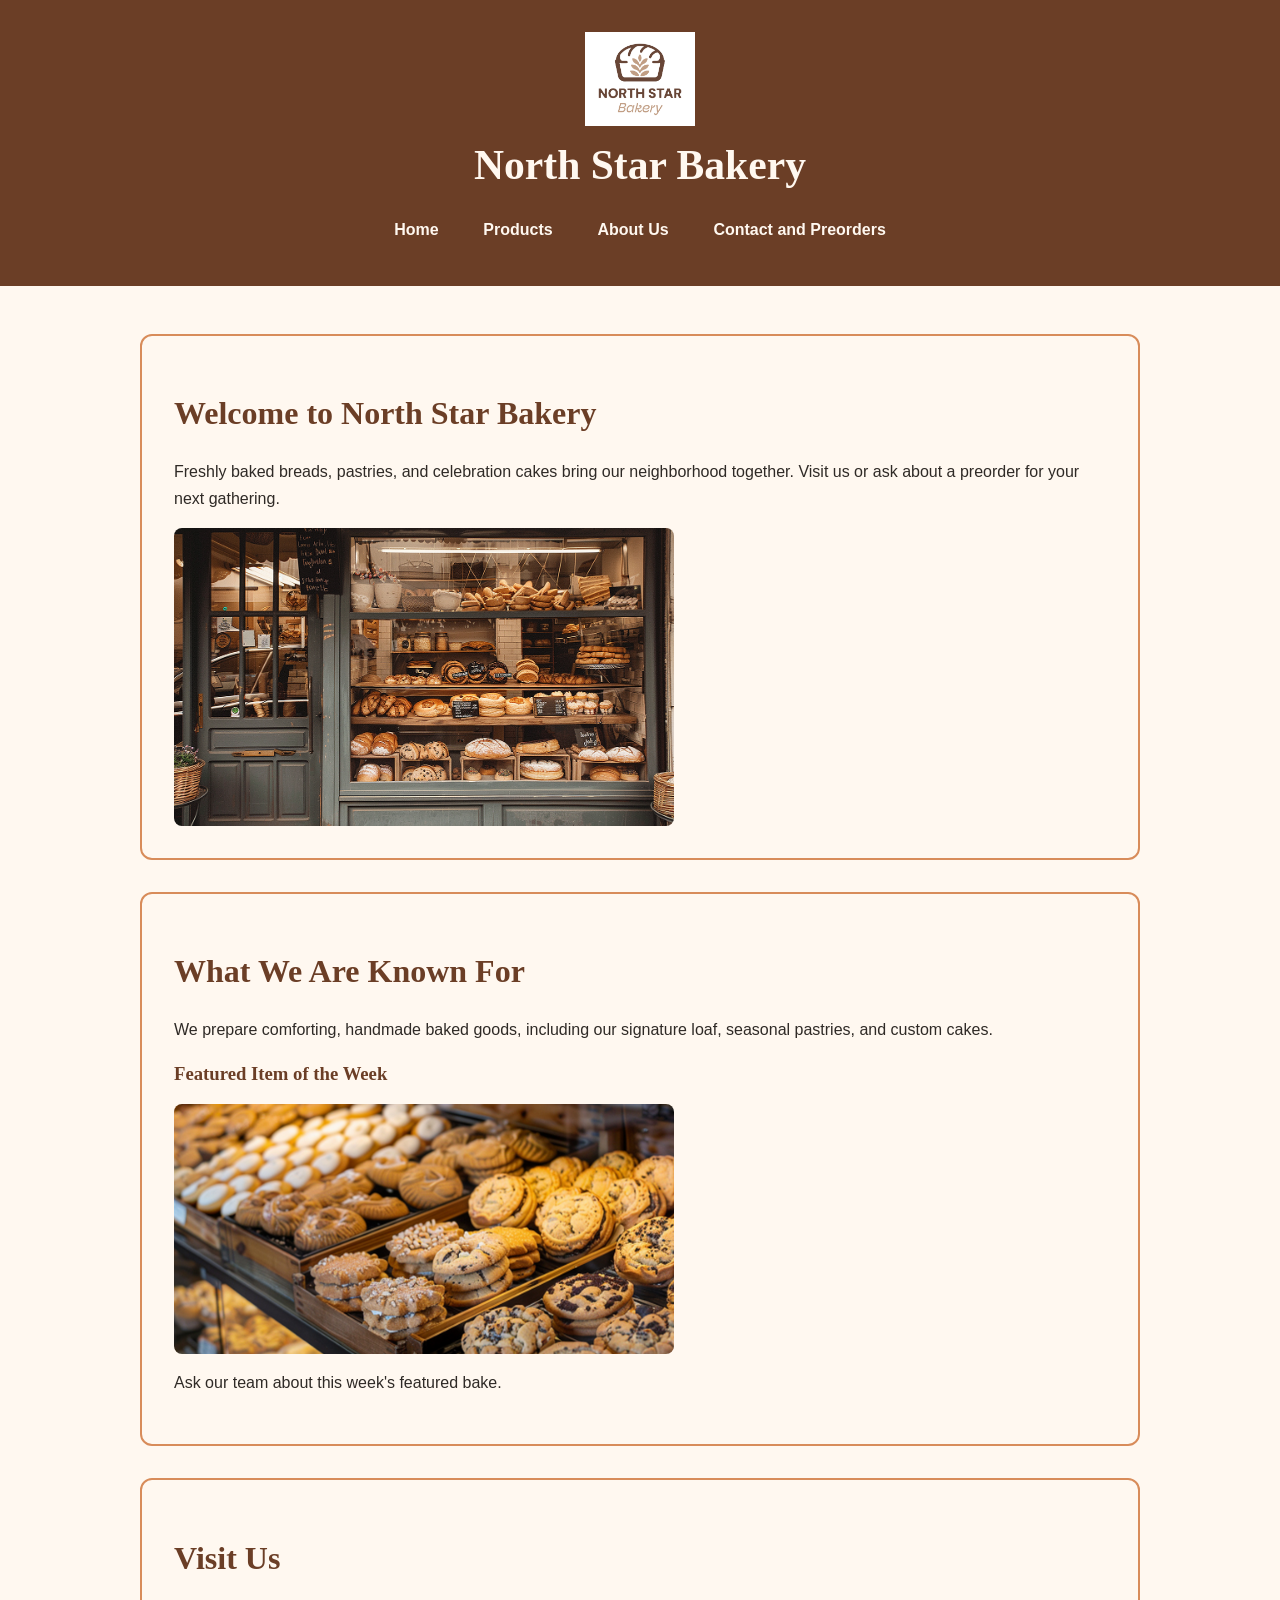
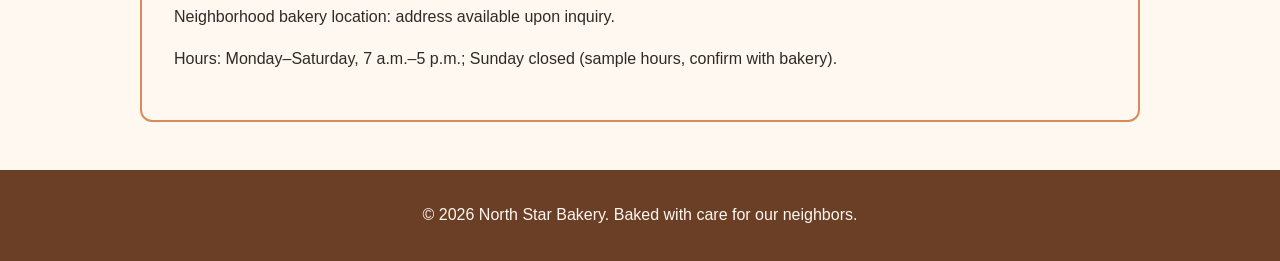
<file: index.html>
<!DOCTYPE html>
<html lang="en">
<head>
<meta charset="UTF-8">
<meta name="viewport" content="width=device-width, initial-scale=1.0">
<title>Home | North Star Bakery</title>
<link rel="stylesheet" href="styles.css">
</head>
<body>
<header>
<img src="bakery-logo_c.png" alt="North Star Bakery logo" width="160">
<h1>North Star Bakery</h1>
<nav aria-label="Main navigation"><ul>
<li><a href="index.html">Home</a></li>
<li><a href="products.html">Products</a></li>
<li><a href="about.html">About Us</a></li>
<li><a href="contact.html">Contact and Preorders</a></li>
</ul></nav>
</header>
<main>
<section><h2>Welcome to North Star Bakery</h2><p>Freshly baked breads, pastries, and celebration cakes bring our neighborhood together. Visit us or ask about a preorder for your next gathering.</p><img src="bakery-storefront_c.png" alt="Front entrance of North Star Bakery" width="500"></section>
<section><h2>What We Are Known For</h2><p>We prepare comforting, handmade baked goods, including our signature loaf, seasonal pastries, and custom cakes.</p><h3>Featured Item of the Week</h3><picture><source media="(max-width: 600px)" srcset="bakery-feature-small_c.png"><img src="bakery-feature-large_c.png" alt="Featured fresh bakery item displayed for the week" width="500"></picture><p>Ask our team about this week's featured bake.</p></section>
<section><h2>Visit Us</h2><p>Neighborhood bakery location: address available upon inquiry.</p><p>Hours: Monday–Saturday, 7 a.m.–5 p.m.; Sunday closed (sample hours, confirm with bakery).</p></section>
</main>
<footer><p>&copy; 2026 North Star Bakery. Baked with care for our neighbors.</p></footer>
</body>
</html>
</file>
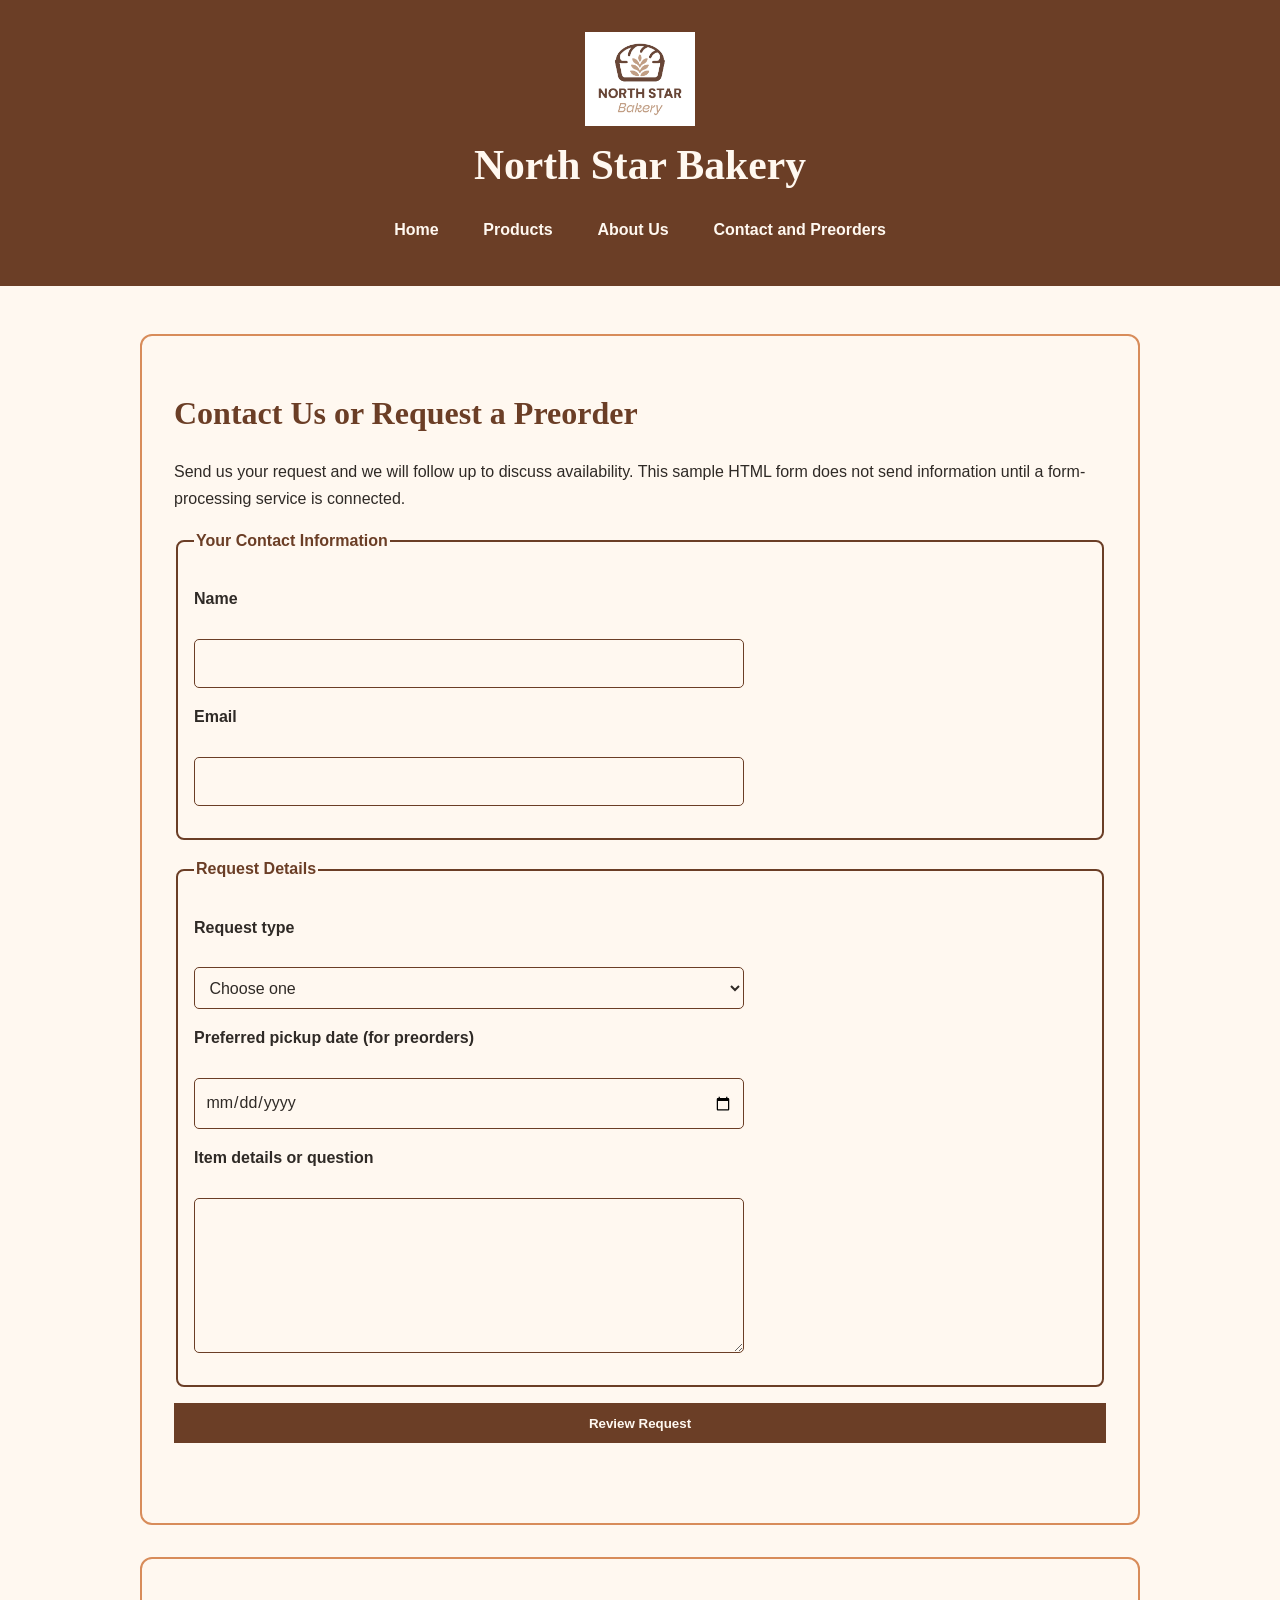
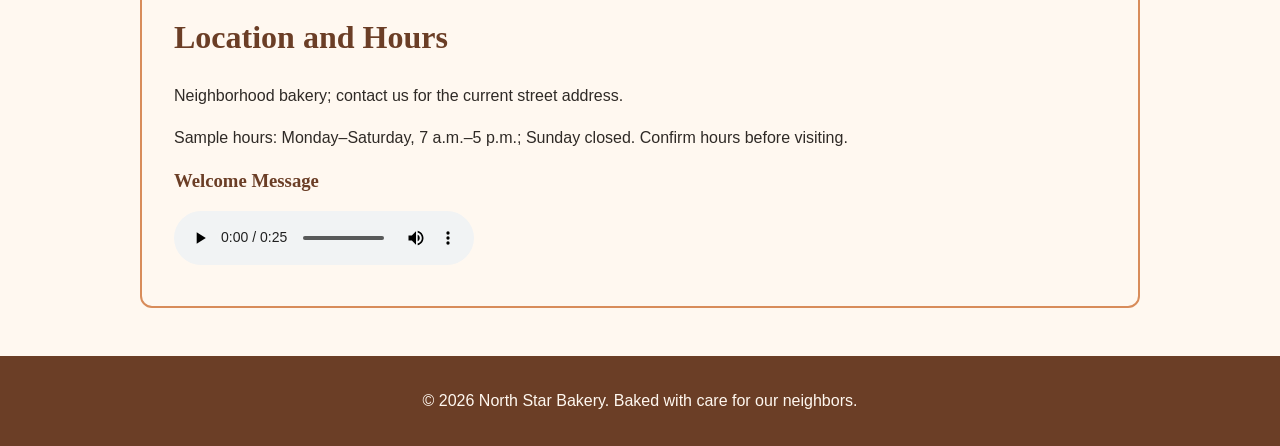
<file: contact.html>
<!DOCTYPE html>

<html lang="en">
<head>
<meta charset="utf-8"/>
<meta content="width=device-width, initial-scale=1.0" name="viewport"/>
<title>Contact and Preorders | North Star Bakery</title>
<link href="styles.css" rel="stylesheet"/>
</head>
<body>
<header>
<img alt="North Star Bakery logo" src="bakery-logo_c.png" width="160"/>
<h1>North Star Bakery</h1>
<nav aria-label="Main navigation"><ul>
<li><a href="index.html">Home</a></li>
<li><a href="products.html">Products</a></li>
<li><a href="about.html">About Us</a></li>
<li><a href="contact.html">Contact and Preorders</a></li>
</ul></nav>
</header>
<main>
<section><h2>Contact Us or Request a Preorder</h2><p>Send us your request and we will follow up to discuss availability. This sample HTML form does not send information until a form-processing service is connected.</p><form action="#" id="preorder-form" method="get" novalidate="novalidate"><fieldset><legend>Your Contact Information</legend><p><label for="customer-name">Name</label><br/><input id="customer-name" minlength="2" name="name" required="" type="text"/><span aria-live="polite" class="field-error" id="customer-name-error"></span></p><p><label for="customer-email">Email</label><br/><input id="customer-email" name="email" required="" type="email"/><span aria-live="polite" class="field-error" id="customer-email-error"></span></p></fieldset><fieldset><legend>Request Details</legend><p><label for="request-type">Request type</label><br/><select id="request-type" name="request-type" required=""><option value="">Choose one</option><option value="preorder">Preorder</option><option value="question">General question</option></select><span aria-live="polite" class="field-error" id="request-type-error"></span></p><p><label for="pickup-date">Preferred pickup date (for preorders)</label><br/><input id="pickup-date" name="pickup-date" type="date"/></p><p><label for="item-details">Item details or question</label><br/><textarea id="item-details" minlength="5" name="item-details" required="" rows="5"></textarea><span aria-live="polite" class="field-error" id="item-details-error"></span></p></fieldset><button type="submit">Review Request</button><p aria-live="polite" class="feedback" id="form-result" role="status"></p></form></section><section><h2>Location and Hours</h2><p>Neighborhood bakery; contact us for the current street address.</p><p>Sample hours: Monday–Saturday, 7 a.m.–5 p.m.; Sunday closed. Confirm hours before visiting.</p><h3>Welcome Message</h3><audio controls=""><source src="bakery-welcome_c.mp3" type="audio/mpeg"/>Your browser does not support audio. Welcome to North Star Bakery! We look forward to serving you.</audio></section>
</main>
<footer><p>© 2026 North Star Bakery. Baked with care for our neighbors.</p></footer>
<script defer="" src="script.js"></script></body>
</html>
</file>
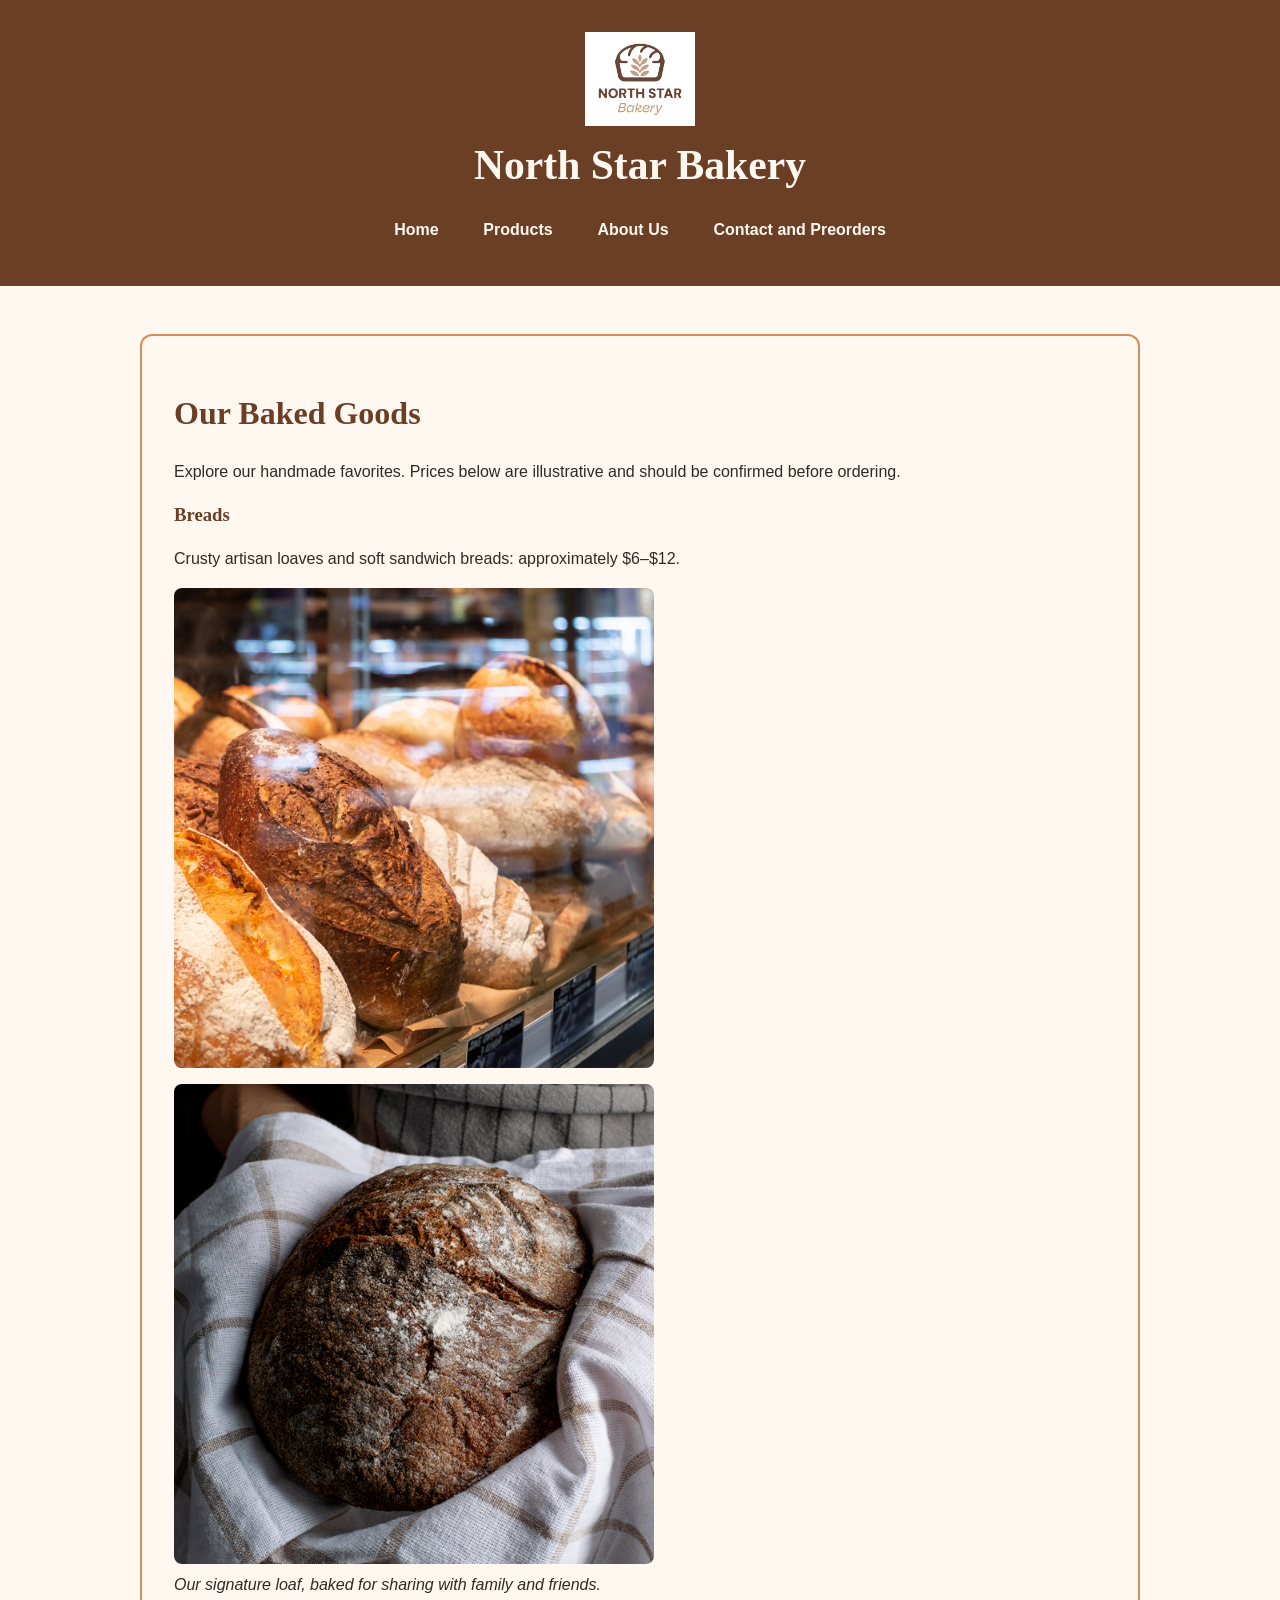
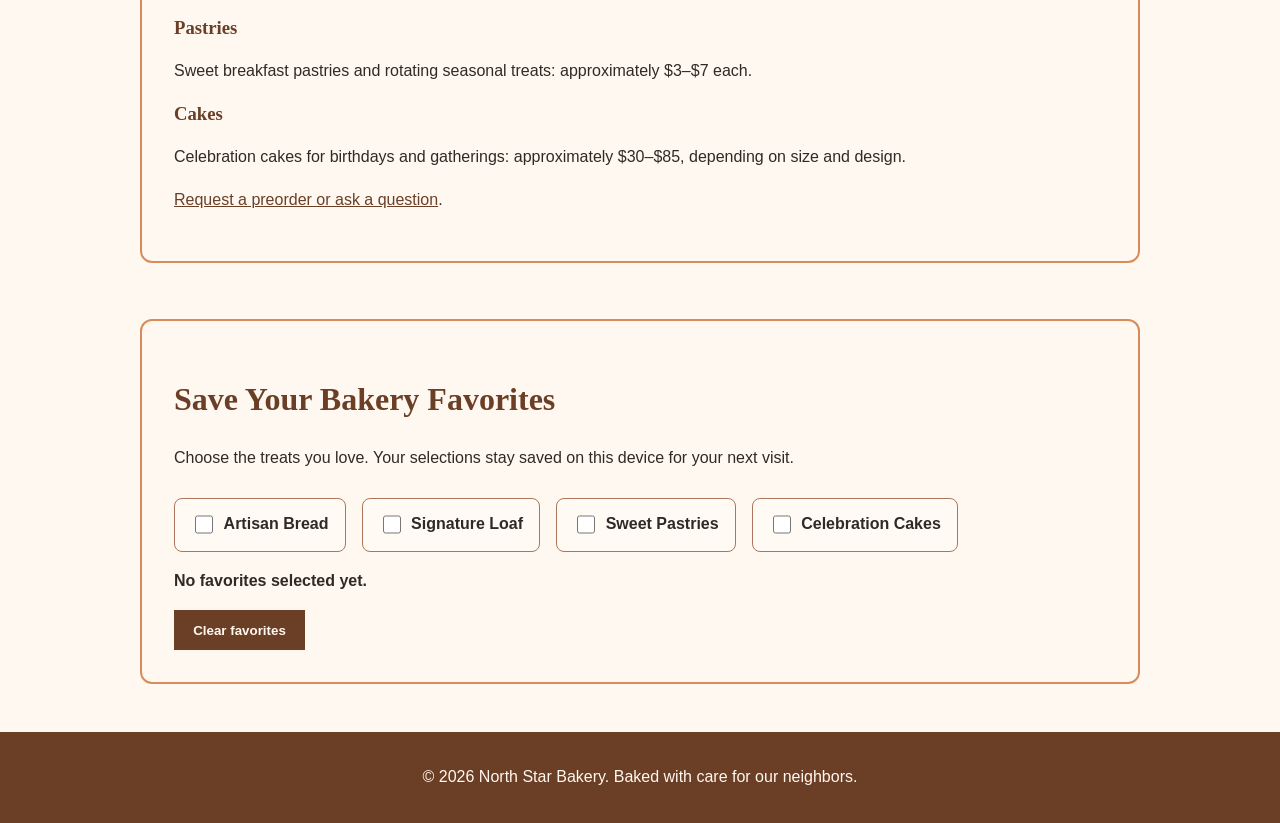
<file: products.html>
<!DOCTYPE html>

<html lang="en">
<head>
<meta charset="utf-8"/>
<meta content="width=device-width, initial-scale=1.0" name="viewport"/>
<title>Products | North Star Bakery</title>
<link href="styles.css" rel="stylesheet"/>
</head>
<body>
<header>
<img alt="North Star Bakery logo" src="bakery-logo_c.png" width="160"/>
<h1>North Star Bakery</h1>
<nav aria-label="Main navigation"><ul>
<li><a href="index.html">Home</a></li>
<li><a href="products.html">Products</a></li>
<li><a href="about.html">About Us</a></li>
<li><a href="contact.html">Contact and Preorders</a></li>
</ul></nav>
</header>
<main>
<section><h2>Our Baked Goods</h2><p>Explore our handmade favorites. Prices below are illustrative and should be confirmed before ordering.</p><h3>Breads</h3><p>Crusty artisan loaves and soft sandwich breads: approximately $6–$12.</p><img alt="Fresh artisan bread prepared by North Star Bakery" src="bakery-bread_c.png" width="480"/><figure><img alt="North Star Bakery signature loaf ready to serve" src="bakery-signature-loaf_c.png" width="480"/><figcaption>Our signature loaf, baked for sharing with family and friends.</figcaption></figure><h3>Pastries</h3><p>Sweet breakfast pastries and rotating seasonal treats: approximately $3–$7 each.</p><h3>Cakes</h3><p>Celebration cakes for birthdays and gatherings: approximately $30–$85, depending on size and design.</p><p><a href="contact.html">Request a preorder or ask a question</a>.</p></section><section aria-labelledby="favorites-heading" class="interactive-panel"><h2 id="favorites-heading">Save Your Bakery Favorites</h2><p>Choose the treats you love. Your selections stay saved on this device for your next visit.</p><div class="favorite-grid" id="favorite-options"></div><p aria-live="polite" class="feedback" id="favorites-summary">Select a favorite to get started.</p><button id="clear-favorites" type="button">Clear favorites</button></section>
</main>
<footer><p>© 2026 North Star Bakery. Baked with care for our neighbors.</p></footer>
<script defer="" src="script.js"></script></body>
</html>
</file>
<file: styles.css>
/* North Star Bakery | Touchstone 3: mobile-first responsive design */
:root { --cream:#FFF8F0; --brown:#6B3E26; --peach:#D88C5A; --charcoal:#2F2A26; }
* { box-sizing:border-box; }
body { margin:0; background:var(--cream); color:var(--charcoal); font-family:Arial,Helvetica,sans-serif; line-height:1.65; }
header { background:var(--brown); color:var(--cream); padding:1.5rem 1rem; text-align:center; }
header img { width:110px; max-width:100%; height:auto; }
h1,h2,h3 { font-family:Georgia,'Times New Roman',serif; line-height:1.2; }
h1 { margin:.4rem 0 1rem; font-size:2rem; }
h2 { color:var(--brown); font-size:1.6rem; }
h3 { color:var(--brown); }
nav ul { display:flex; flex-direction:column; gap:.4rem; list-style:none; padding:0; margin:0 auto; max-width:950px; }
nav a { display:block; padding:.65rem .9rem; color:var(--cream); font-weight:bold; text-decoration:none; border-radius:6px; }
nav a:hover,nav a:focus-visible { background:var(--peach); color:var(--charcoal); outline:2px solid var(--cream); outline-offset:2px; }
main { width:min(100% - 2rem,1000px); margin:2rem auto; display:flex; flex-direction:column; gap:1.25rem; }
section,article { background:#FFF8F0; border:2px solid var(--peach); border-radius:12px; padding:1.25rem; }
section img,figure img,picture img,video { display:block; max-width:100%; height:auto; border-radius:8px; }
figure { margin:1rem 0; }
figcaption { font-style:italic; margin-top:.5rem; }
a { color:var(--brown); }
form { display:flex; flex-direction:column; gap:1rem; }
fieldset { border:2px solid var(--brown); border-radius:8px; padding:1rem; }
legend { font-weight:bold; color:var(--brown); }
label { display:block; margin-top:.65rem; font-weight:bold; }
input,select,textarea { display:block; width:100%; max-width:550px; padding:.65rem; border:1px solid var(--brown); border-radius:5px; background:var(--cream); color:var(--charcoal); font:inherit; }
button,input[type=submit] { width:auto; background:var(--brown); color:var(--cream); border:0; padding:.8rem 1.2rem; font-weight:bold; cursor:pointer; }
button:hover,input[type=submit]:hover { background:var(--peach); color:var(--charcoal); }
footer { background:var(--brown); color:var(--cream); text-align:center; padding:1rem; }
@media (min-width:700px) {
 header { padding:2rem; }
 nav ul { flex-direction:row; justify-content:center; flex-wrap:wrap; gap:1rem; }
 main { margin:3rem auto; gap:2rem; }
 section,article { padding:2rem; }
 h1 { font-size:2.6rem; }
 h2 { font-size:2rem; }
}

/* Touchstone 4: favorites and form feedback */
.interactive-panel { margin-top: 1.5rem; }
.favorite-grid { display: flex; flex-wrap: wrap; gap: .8rem; margin: 1rem 0; }
.favorite-option { display: flex; align-items: center; gap: .45rem; padding: .8rem 1rem; border: 1px solid #ad765a; border-radius: .5rem; cursor: pointer; background: #fffaf4; }
.favorite-option:has(input:checked) { background: #f1dccb; border-color: #683f2b; }
.favorite-option input { width: 1.15rem; height: 1.15rem; }
.feedback { margin: 1rem 0; font-weight: 600; }
.field-error { display: block; color: #9a1f16; font-size: .92rem; font-weight: 600; margin-top: .25rem; }
[aria-invalid="true"] { outline: 2px solid #b5271b; outline-offset: 2px; }
@media (min-width: 700px) { .favorite-grid { gap: 1rem; } }
</file>
